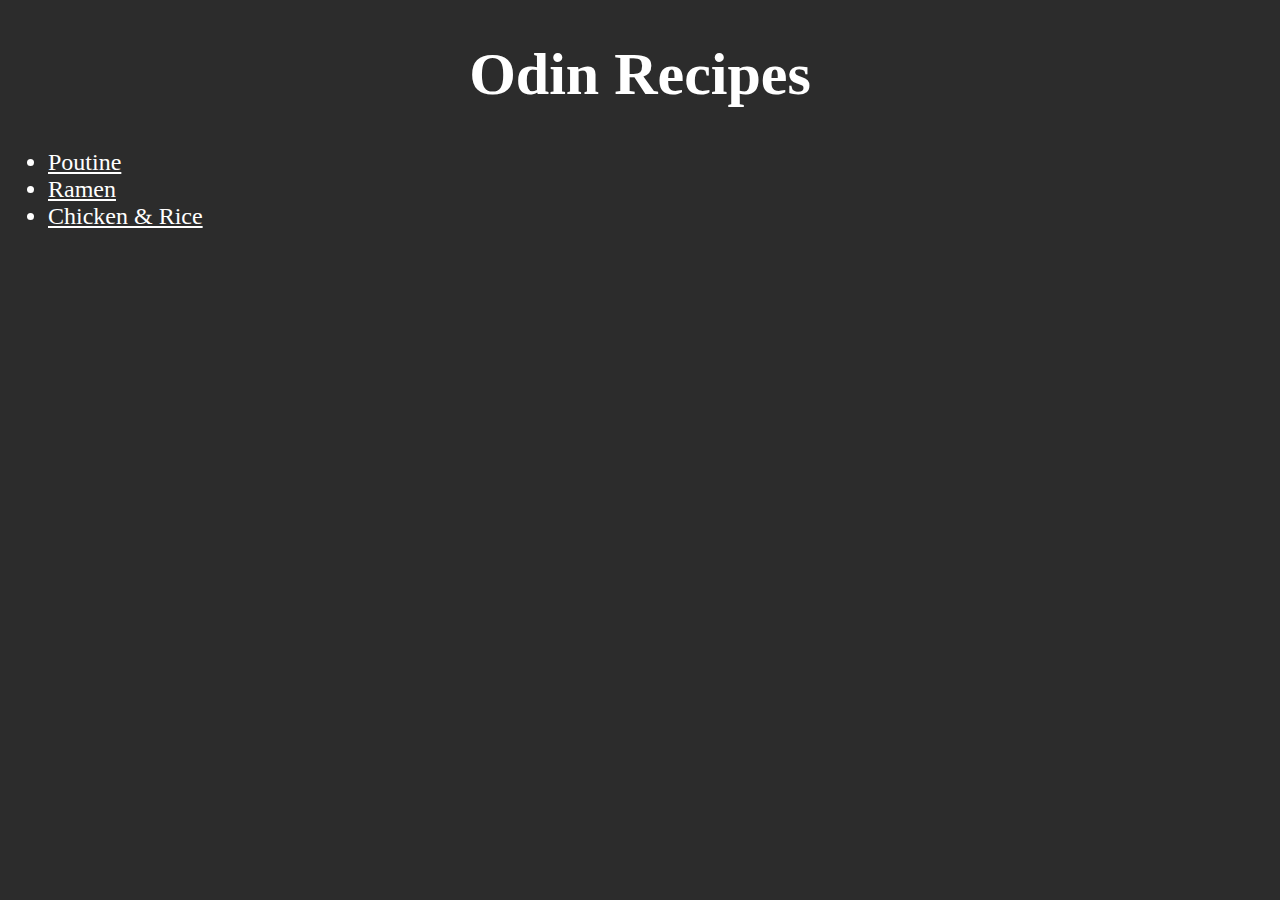
<file: index.html>
<!DOCTYPE html>
<html lang="en">
<head>
    <meta charset="UTF-8">
    <meta name="viewport" content="width=device-width, initial-scale=1.0">
    <link rel="stylesheet" href="./style.css">
    <title>Odin's Recipes</title>
</head>
<body>
    <h1 class="title">Odin Recipes</h1>
    <h3>
       <ul class="directory">
            <li><a href="./recipes/poutine.html" target="_blank" rel="noopener noreferrer">Poutine</a></li>
            <li><a href="./recipes/ramen.html" target="_blank" rel="noopener noreferrer">Ramen</a></li>
            <li><a href="./recipes/chickenandrice.html" target="_blank" rel="noopener noreferrer">Chicken & Rice</a></li>
       </ul> 
    </h3>
</body>
</html>
</file>
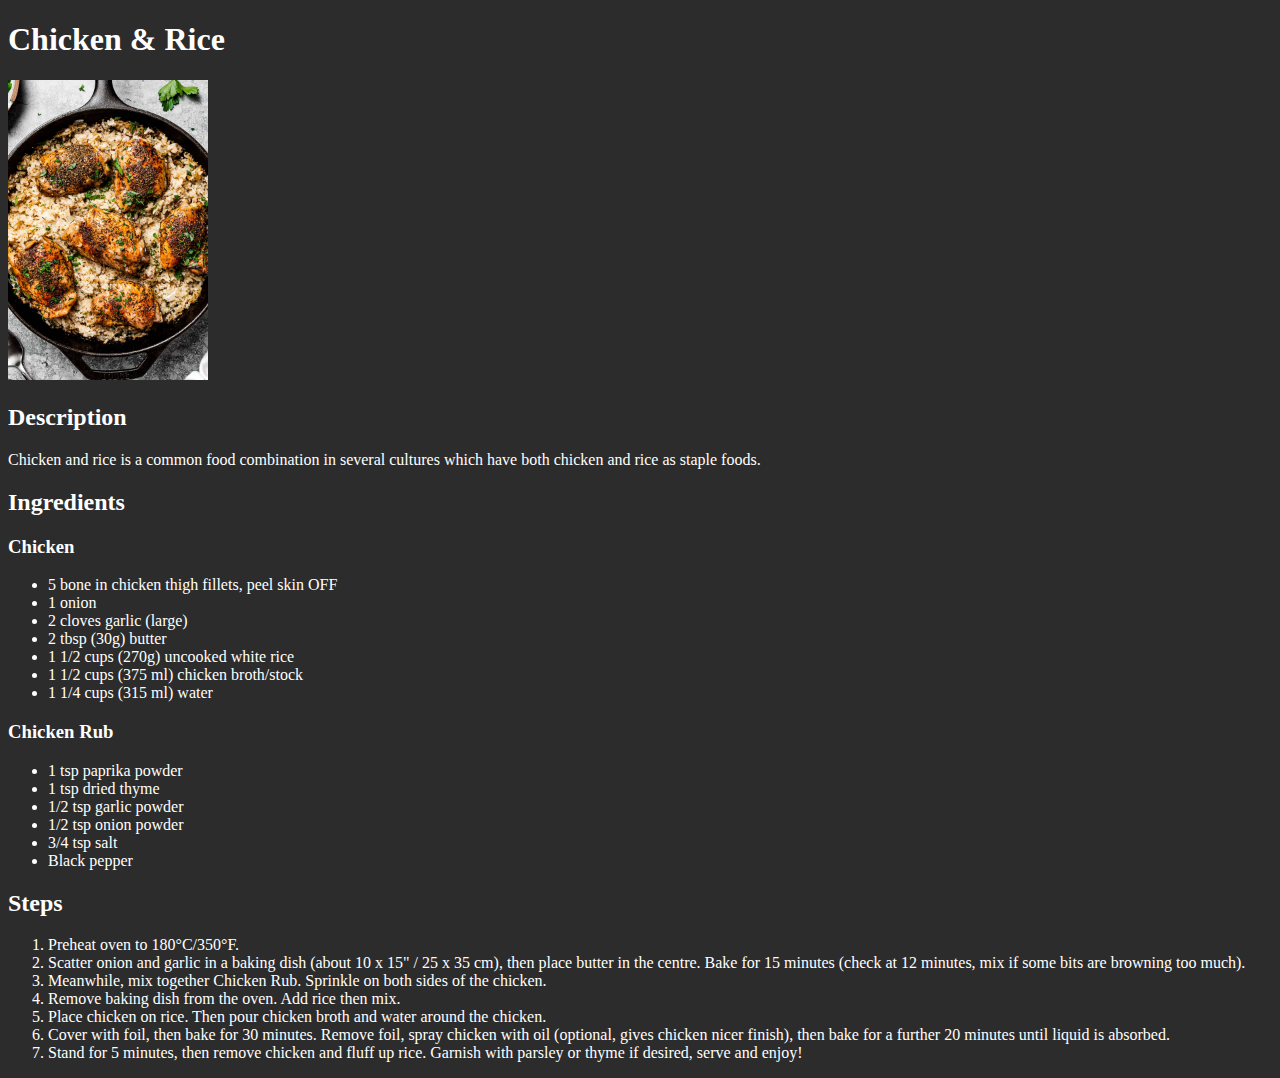
<file: recipes/chickenandrice.html>
<!DOCTYPE html>
<html lang="en">
<head>
    <meta charset="UTF-8">
    <meta name="viewport" content="width=device-width, initial-scale=1.0">
    <link rel="stylesheet" href="../style.css">
    <title>Cam's Chicken & Rice</title>
</head>
<body>
    <h1>Chicken & Rice</h1>

    <img src="../images/chickenandrice.jpg" alt="Delicious chicken and rice">
    
    <h2>Description</h2>
        <p>Chicken and rice is a common food combination in several cultures which have both chicken and rice as staple foods.</p>
    <h2>Ingredients</h2>
        <h3>Chicken</h3>
        <ul>
            <li>5 bone in chicken thigh fillets, peel skin OFF</li>
            <li>1 onion</li>
            <li>2 cloves garlic (large)</li>
            <li>2 tbsp (30g) butter</li>
            <li>1 1/2 cups (270g) uncooked white rice </li>
            <li>1 1/2 cups (375 ml) chicken broth/stock</li>
            <li>1 1/4 cups (315 ml) water</li>
        </ul>
        <h3>Chicken Rub</h3>
            <ul>
                <li>1 tsp paprika powder</li>
                <li>1 tsp dried thyme</li>
                <li>1/2 tsp garlic powder</li>
                <li>1/2 tsp onion powder</li>
                <li>3/4 tsp salt</li>
                <li>Black pepper</li>
            </ul>
    <h2>Steps</h2>
        <ol>
            <li>Preheat oven to 180°C/350°F.</li>
            <li>Scatter onion and garlic in a baking dish (about 10 x 15" / 25 x 35 cm), then place butter in the centre. Bake for 15 minutes (check at 12 minutes, mix if some bits are browning too much).</li>
            <li>Meanwhile, mix together Chicken Rub. Sprinkle on both sides of the chicken.</li>
            <li>Remove baking dish from the oven. Add rice then mix.</li>
            <li>Place chicken on rice. Then pour chicken broth and water around the chicken.</li>
            <li>Cover with foil, then bake for 30 minutes. Remove foil, spray chicken with oil (optional, gives chicken nicer finish), then bake for a further 20 minutes until liquid is absorbed.</li>
            <li>Stand for 5 minutes, then remove chicken and fluff up rice. Garnish with parsley or thyme if desired, serve and enjoy!</li>
        </ol>
</body>
</html>
</file>
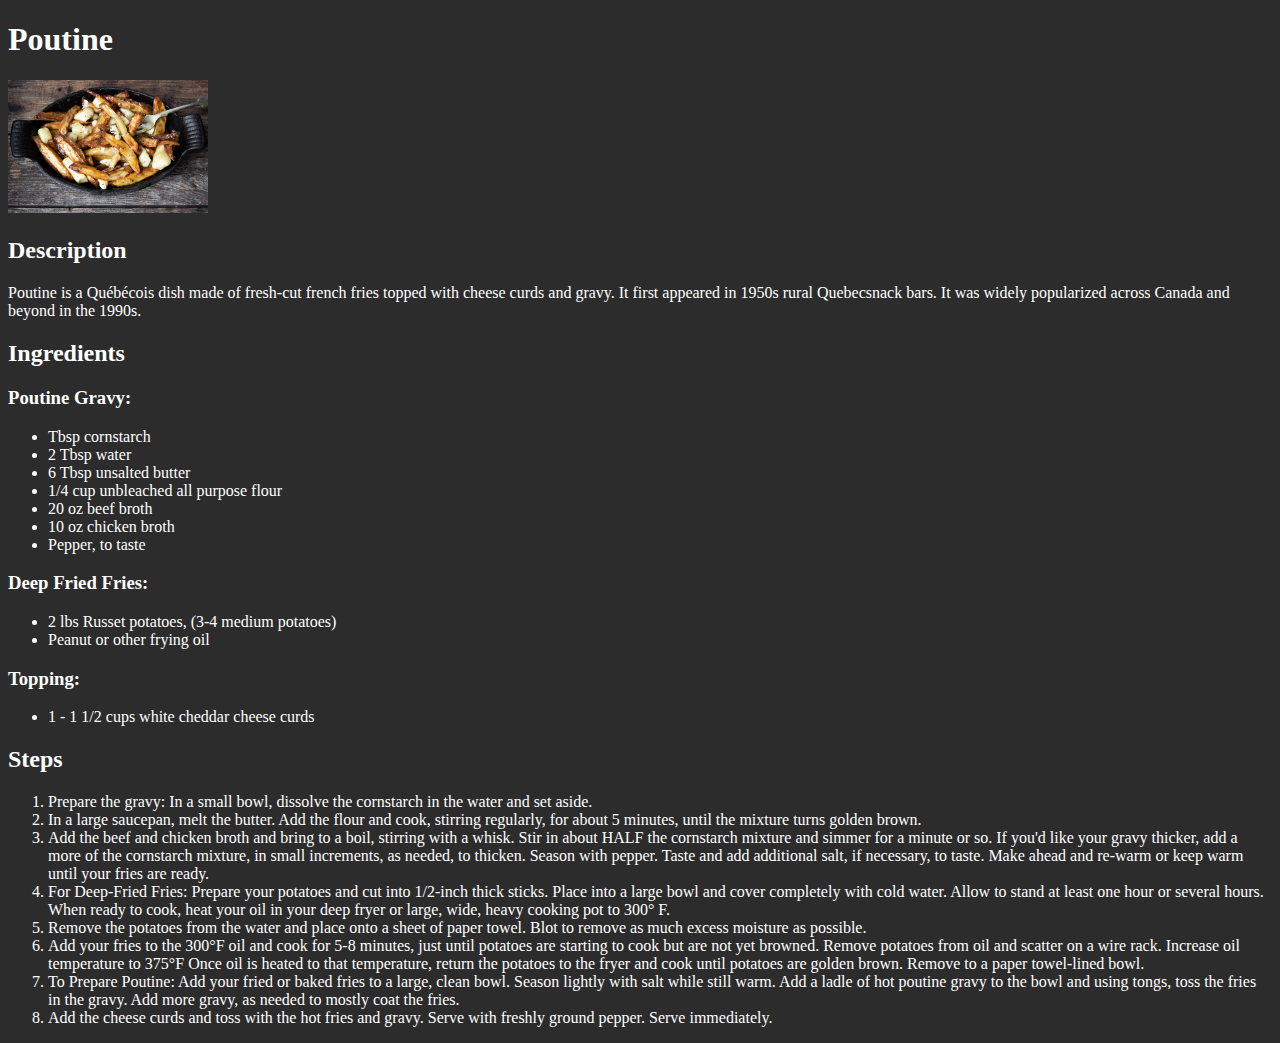
<file: recipes/poutine.html>
<!DOCTYPE html>
<html lang="en">
<head>
    <meta charset="UTF-8">
    <meta name="viewport" content="width=device-width, initial-scale=1.0">
    <link rel="stylesheet" href="../style.css">
    <title>Cam's Favourite Poutine Recipe</title>
</head>
<body>
    <h1>Poutine</h1>

    <img src="../images/poutine.jpg" alt="Delicious Canadian Poutine">
    <h2>Description</h2>
        <p>Poutine is a Québécois dish made of fresh-cut french
        fries topped with cheese curds and gravy. It first 
        appeared in 1950s rural Quebecsnack bars. 
        It was widely popularized across Canada and 
        beyond in the 1990s.</p>
    
    <h2>Ingredients</h2>
        <h3>Poutine Gravy:</h3>
            <ul>
                <li> Tbsp cornstarch</li>
                <li>2 Tbsp water</li>
                <li>6 Tbsp unsalted butter</li>
                <li>1/4 cup unbleached all purpose flour</li>
                <li>20 oz beef broth</li>
                <li>10 oz chicken broth</li>
                <li>Pepper, to taste</li>
            </ul>
        <h3>Deep Fried Fries:</h3>
            <ul>
                <li>2 lbs Russet potatoes, (3-4 medium potatoes)</li>
                <li>Peanut or other frying oil</li>
            </ul>
        <h3>Topping:</h3>
            <ul>
                <li>1 - 1 1/2 cups white cheddar cheese curds</li>
            </ul>
    
        <h2>Steps</h2>
            <ol>
                <li>Prepare the gravy: In a small bowl, dissolve the cornstarch in the water and set aside.</li>
                <li>In a large saucepan, melt the butter. Add the flour and cook, stirring regularly, for about 5 minutes, until the mixture turns golden brown.</li>
                <li>Add the beef and chicken broth and bring to a boil, stirring with a whisk. Stir in about HALF the cornstarch mixture and simmer for a minute or so. If you'd like your gravy thicker, add a more of the cornstarch mixture, in small increments, as needed, to thicken. Season with pepper. Taste and add additional salt, if necessary, to taste. Make ahead and re-warm or keep warm until your fries are ready.</li>
                <li>For Deep-Fried Fries: Prepare your potatoes and cut into 1/2-inch thick sticks. Place into a large bowl and cover completely with cold water. Allow to stand at least one hour or several hours. When ready to cook, heat your oil in your deep fryer or large, wide, heavy cooking pot to 300° F.</li>
                <li>Remove the potatoes from the water and place onto a sheet of paper towel. Blot to remove as much excess moisture as possible.</li>
                <li>Add your fries to the 300°F oil and cook for 5-8 minutes, just until potatoes are starting to cook but are not yet browned. Remove potatoes from oil and scatter on a wire rack. Increase oil temperature to 375°F Once oil is heated to that temperature, return the potatoes to the fryer and cook until potatoes are golden brown. Remove to a paper towel-lined bowl.</li>
                <li>To Prepare Poutine: Add your fried or baked fries to a large, clean bowl. Season lightly with salt while still warm. Add a ladle of hot poutine gravy to the bowl and using tongs, toss the fries in the gravy. Add more gravy, as needed to mostly coat the fries.</li>
                <li>Add the cheese curds and toss with the hot fries and gravy. Serve with freshly ground pepper. Serve immediately.</li>
            </ol>
</body>
</html>
</file>
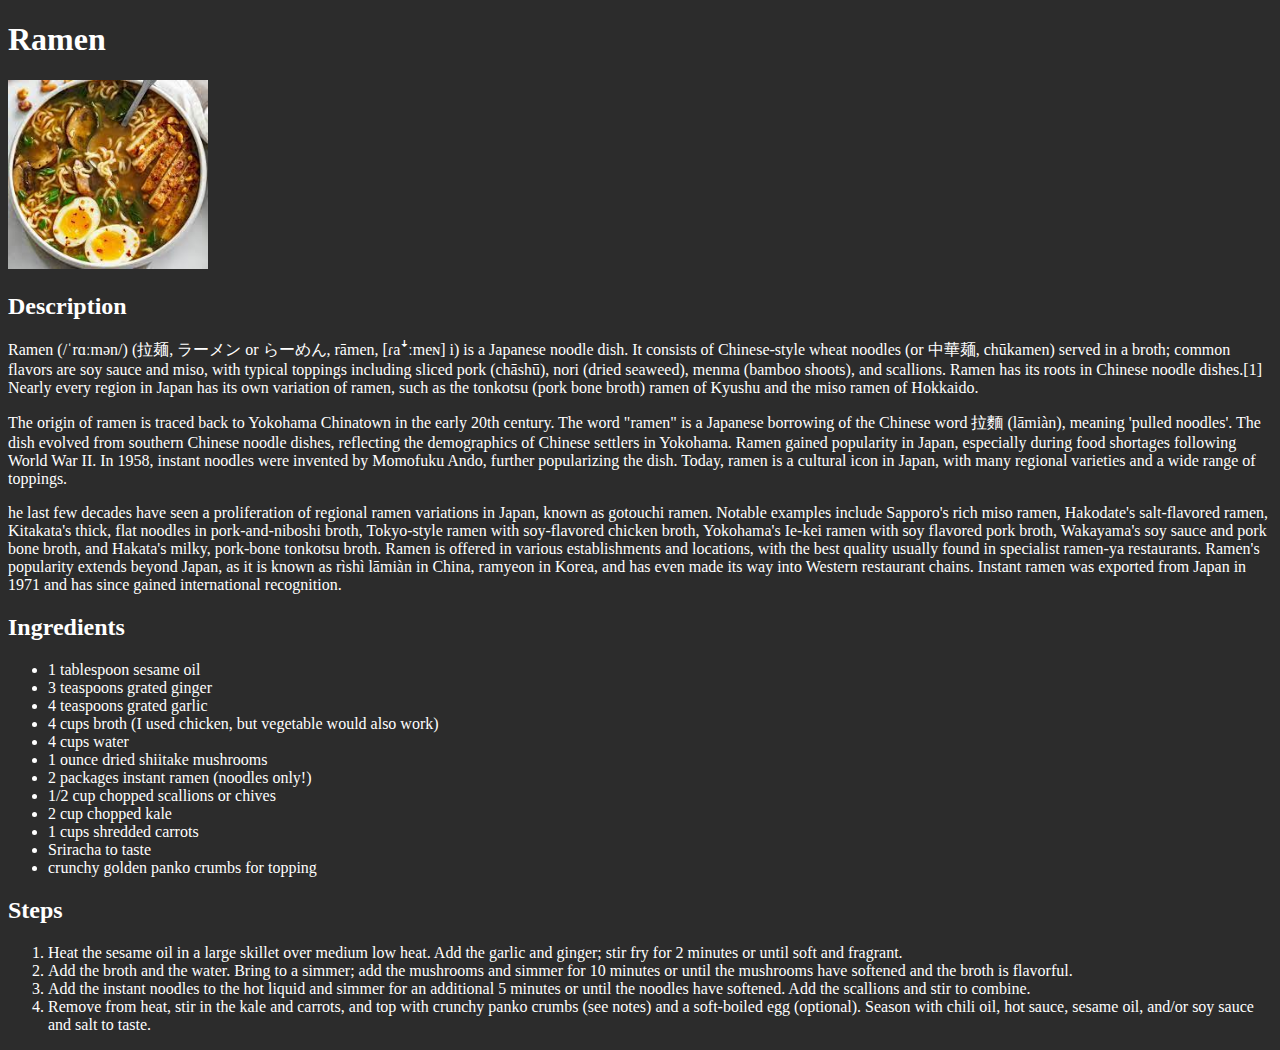
<file: recipes/ramen.html>
<!DOCTYPE html>
<html lang="en">
<head>
    <meta charset="UTF-8">
    <meta name="viewport" content="width=device-width, initial-scale=1.0">
    <link rel="stylesheet" href="../style.css">
    <title>Cam's Special Ramen</title>
</head>
<body>
    <h1>Ramen</h1>

    <img src="../images/ramen.jpg" alt="Delicious Ramen">

    <h2>Description</h2>
        <p>Ramen (/ˈrɑːmən/) (拉麺, ラーメン or らーめん, rāmen, [ɾaꜜːmeɴ] i) is a Japanese noodle dish. It consists of Chinese-style wheat noodles (or 中華麺, chūkamen) served in a broth; common flavors are soy sauce and miso, with typical toppings including sliced pork (chāshū), nori (dried seaweed), menma (bamboo shoots), and scallions. Ramen has its roots in Chinese noodle dishes.[1] Nearly every region in Japan has its own variation of ramen, such as the tonkotsu (pork bone broth) ramen of Kyushu and the miso ramen of Hokkaido.</p>
        <p>The origin of ramen is traced back to Yokohama Chinatown in the early 20th century. The word "ramen" is a Japanese borrowing of the Chinese word 拉麵 (lāmiàn), meaning 'pulled noodles'. The dish evolved from southern Chinese noodle dishes, reflecting the demographics of Chinese settlers in Yokohama. Ramen gained popularity in Japan, especially during food shortages following World War II. In 1958, instant noodles were invented by Momofuku Ando, further popularizing the dish. Today, ramen is a cultural icon in Japan, with many regional varieties and a wide range of toppings.</p>
        <p>he last few decades have seen a proliferation of regional ramen variations in Japan, known as gotouchi ramen. Notable examples include Sapporo's rich miso ramen, Hakodate's salt-flavored ramen, Kitakata's thick, flat noodles in pork-and-niboshi broth, Tokyo-style ramen with soy-flavored chicken broth, Yokohama's Ie-kei ramen with soy flavored pork broth, Wakayama's soy sauce and pork bone broth, and Hakata's milky, pork-bone tonkotsu broth. Ramen is offered in various establishments and locations, with the best quality usually found in specialist ramen-ya restaurants. Ramen's popularity extends beyond Japan, as it is known as rìshì lāmiàn in China, ramyeon in Korea, and has even made its way into Western restaurant chains. Instant ramen was exported from Japan in 1971 and has since gained international recognition.</p>
    <h2>Ingredients</h2>
        <ul>
            <li>1 tablespoon sesame oil</li>
            <li>3 teaspoons grated ginger</li>
            <li>4 teaspoons grated garlic</li>
            <li>4 cups broth (I used chicken, but vegetable would also work)</li>
            <li>4 cups water</li>
            <li>1 ounce dried shiitake mushrooms</li>
            <li>2 packages instant ramen (noodles only!)</li>
            <li>1/2 cup chopped scallions or chives</li>
            <li>2 cup chopped kale</li>
            <li>1 cups shredded carrots</li>
            <li>Sriracha to taste</li>
            <li>crunchy golden panko crumbs for topping</li>
        </ul>
    <h2>Steps</h2>
        <ol>
            <li>Heat the sesame oil in a large skillet over medium low heat. Add the garlic and ginger; stir fry for 2 minutes or until soft and fragrant.</li>
            <li>Add the broth and the water. Bring to a simmer; add the mushrooms and simmer for 10 minutes or until the mushrooms have softened and the broth is flavorful.</li>
            <li>Add the instant noodles to the hot liquid and simmer for an additional 5 minutes or until the noodles have softened. Add the scallions and stir to combine.</li>
            <li>Remove from heat, stir in the kale and carrots, and top with crunchy panko crumbs (see notes) and a soft-boiled egg (optional). Season with chili oil, hot sauce, sesame oil, and/or soy sauce and salt to taste.</li>
        </ol>
    
</body>
</html>
</file>
<file: style.css>
* {
    background-color: rgb(44, 44, 44);
    color: white;
    font-family: 'Times New Roman', Times, serif;
}

.title {
   font-size: 60px;
   text-align: center;
}

.directory {
    font-size: 24px;
    font-weight: 100;
}
img {
    width: 200px;
    height: auto;
}
</file>
